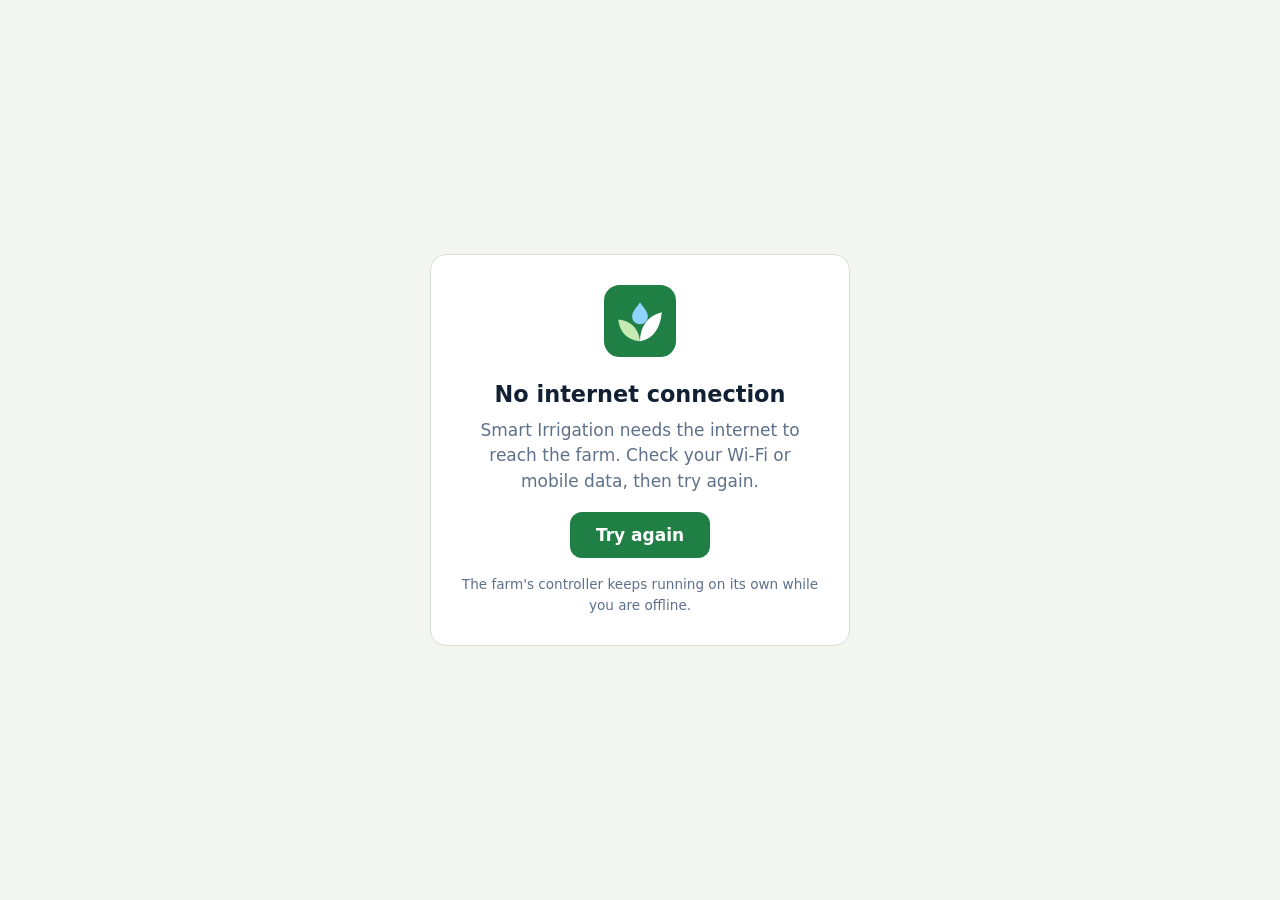
<file: offline.html>
<!DOCTYPE html>
<html lang="en">
<head>
  <meta charset="UTF-8">
  <meta name="viewport" content="width=device-width, initial-scale=1.0">
  <meta name="theme-color" content="#1f7f45">
  <title>No connection · CIT-U EE Smart Irrigation</title>
  <!-- Shown by sw.js (26 Nov 2026) when a page can't load at all. Self-contained: no file, font or script from the
       network, because there is none. Follows the site's own light/dark choice (localStorage "theme", same site). -->
  <script>
    (function () {
      var theme = null;
      try { theme = localStorage.getItem("theme"); } catch (e) { /* storage blocked */ }
      document.documentElement.setAttribute("data-theme", theme === "dark" ? "dark" : "light");
    })();
  </script>
  <style>
    :root { --bg: #f3f6f0; --surface: #ffffff; --border: #d5e0d3; --text: #122034; --muted: #5e718a; --accent: #1f7f45; }
    :root[data-theme="dark"] { --bg: #0b1410; --surface: #121e19; --border: #263a33; --text: #eef4ff; --muted: #9fb0c7; --accent: #43c47f; }
    * { box-sizing: border-box; }
    body { margin: 0; min-height: 100vh; display: grid; place-items: center; padding: 24px; background: var(--bg); color: var(--text);
      font: 17px/1.5 "IBM Plex Sans", system-ui, -apple-system, "Segoe UI", Roboto, sans-serif; }
    main { width: min(100%, 420px); padding: 30px; border: 1px solid var(--border); border-radius: 16px; background: var(--surface); text-align: center; }
    svg { width: 72px; height: 72px; }
    h1 { margin: 14px 0 6px; font-size: 1.4rem; }
    p { margin: 0 0 18px; color: var(--muted); }
    button { min-height: 46px; padding: 0 26px; border: 0; border-radius: 12px; background: var(--accent); color: #fff; font: inherit; font-weight: 600; cursor: pointer; }
    :root[data-theme="dark"] button { color: #0b1410; }
    .note { margin: 16px 0 0; font-size: .85rem; }
  </style>
</head>
<body>
  <main>
    <svg viewBox="0 0 512 512" aria-hidden="true">
      <rect width="512" height="512" rx="112" fill="#1f7f45"/>
      <g transform="translate(256 262) scale(8.6) translate(-24 -24)">
        <path fill="#ffffff" d="M24 40c0-12 6-21 18-24-1 13-7 22-18 24z"/>
        <path fill="#c6ebb2" d="M24 40C23 30 17 23 6 22c1 10 7 17 18 18z"/>
        <path fill="#8fd3ff" d="M24 8c4 5 6.5 8.5 6.5 11.5a6.5 6.5 0 0 1-13 0C17.5 16.5 20 13 24 8z"/>
      </g>
    </svg>
    <h1>No internet connection</h1>
    <p>Smart Irrigation needs the internet to reach the farm. Check your Wi-Fi or mobile data, then try again.</p>
    <button type="button" id="retry">Try again</button>
    <p class="note">The farm's controller keeps running on its own while you are offline.</p>
  </main>
  <script>
    document.getElementById("retry").addEventListener("click", function () { location.reload(); });
    window.addEventListener("online", function () { location.reload(); });
  </script>
</body>
</html>
</file>
